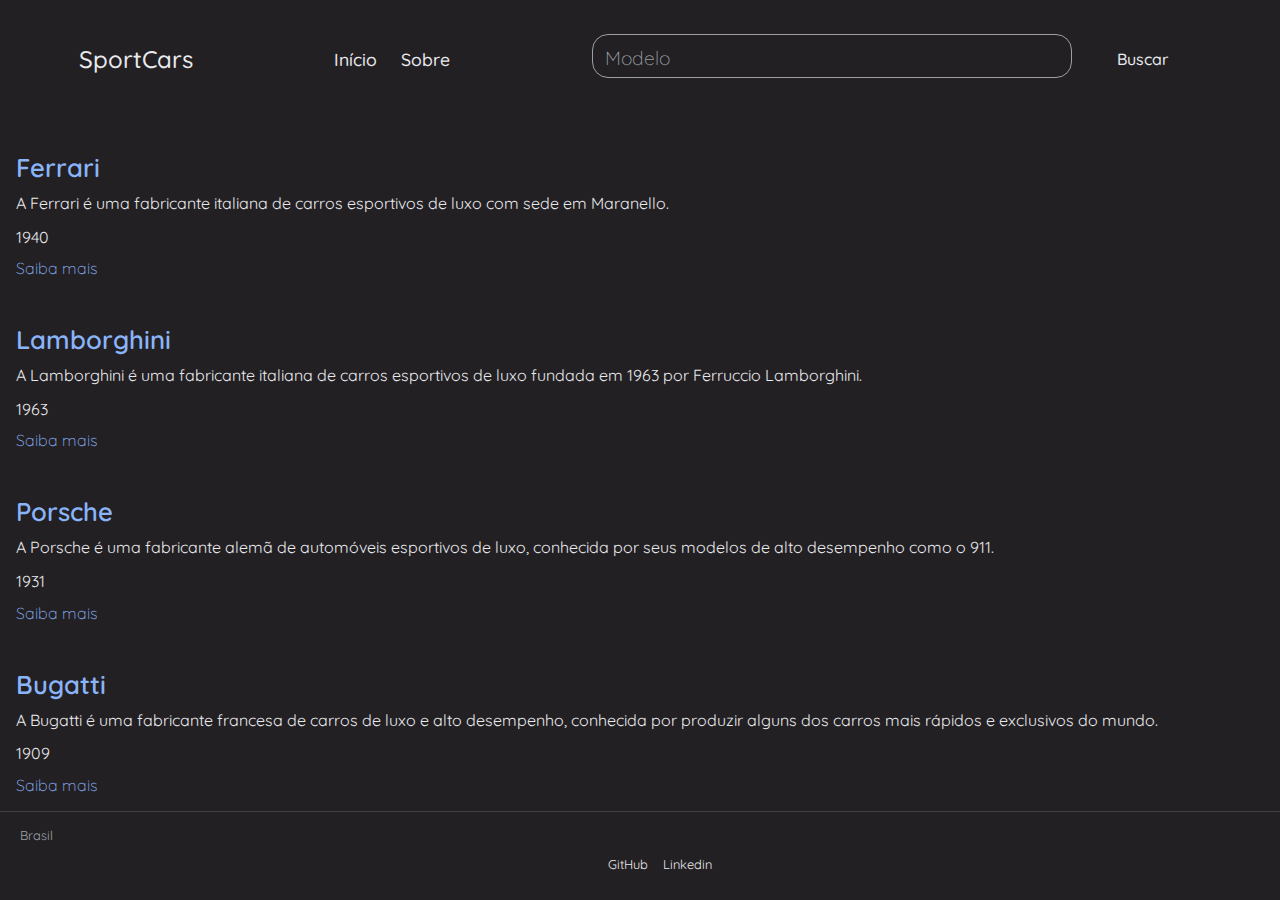
<file: index.html>
<!DOCTYPE html>
<html lang="pt-br">

<head>
    <meta charset="UTF-8">
    <meta name="viewport" content="width=device-width, initial-scale=1.0">
    <title>SportCars</title>

</head>

<body>
    <header>
        <h1>SportCars</h1>
        <nav>
            <ul>
                <li><a href="index.html">Início</a></li>
                <li><a href="sobre.html">Sobre</a></li>
            </ul>
        </nav>
        <div>
            <input type="text" id="input-busca" placeholder="Modelo">
            <button id="botao-busca" onclick="iniciarBusca()">Buscar</button>
        </div>
    </header>
    <link rel="stylesheet" href="style.css">
    <main>
        <section class="card-container">
            <!--  <article class="card">
                <h2>Lamborghini</h2>
                <p>fabricante italiana de automóveis esportivos de luxo e alto desempenho.</p>
                <p>1963</p>
                <a href="http://127.0.0.1:5500/historia.html" target="_blank">Saiba mais</a>
                p><span class="tag">Itália</span> <span class="tag">Esportivo</span> <span class="tag">Luxo</span>
            </article> -->
        </section>
    </main>

    <footer class="footer">
        <div class="footer-location">
            Brasil
        </div>
        <ul class="footer-links">
            <li>
                <a href="https://github.com/Darium050">GitHub</a>
            </li>
            <li>
                <a href="https://www.linkedin.com/in/pedro-camargo-983438268/">Linkedin</a>
            </li>
        </ul>
    </footer>
    <script src="script.js"></script>
</body>

</html>
</file>
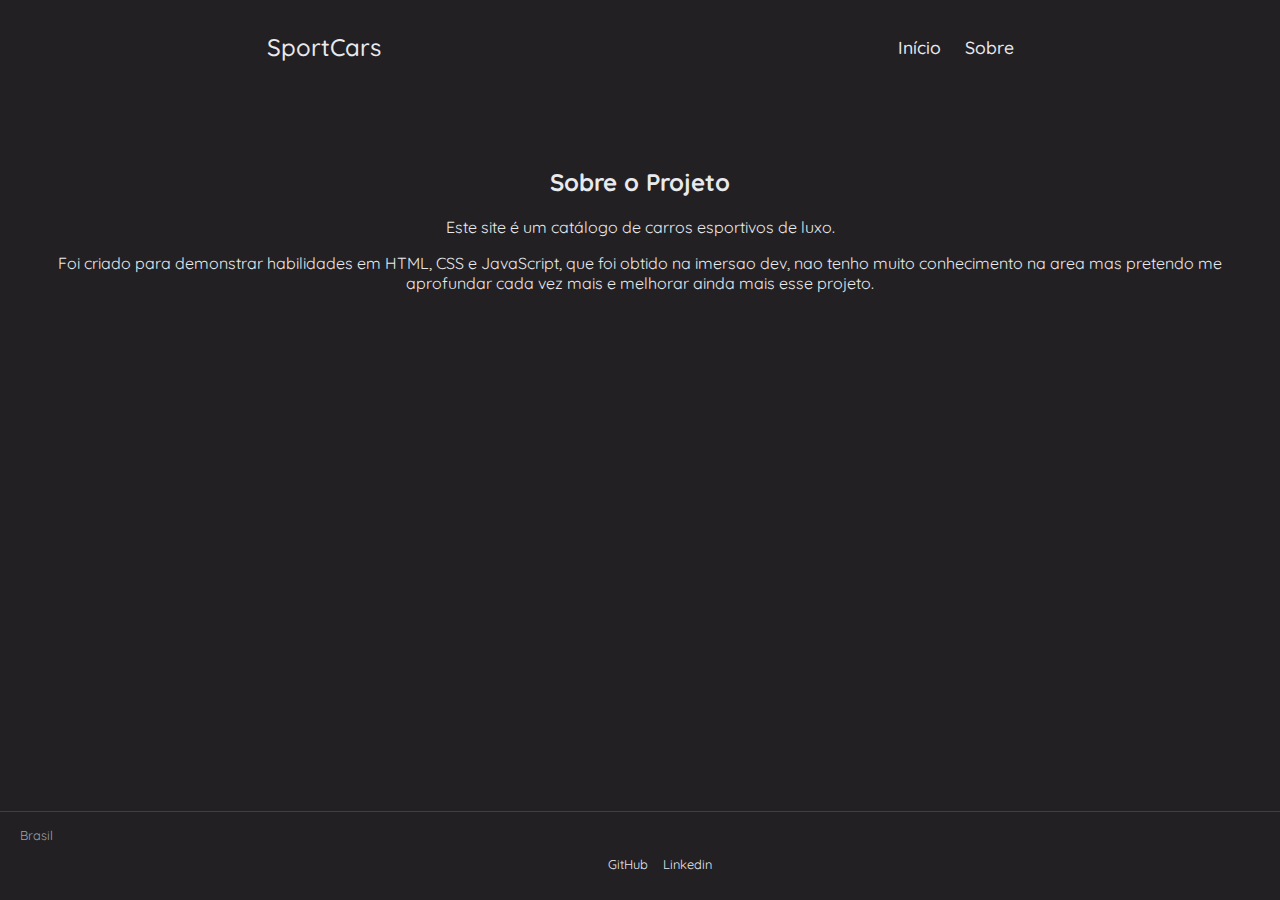
<file: sobre.html>
<!DOCTYPE html>
<html lang="pt-br">

<head>
    <meta charset="UTF-8">
    <meta name="viewport" content="width=device-width, initial-scale=1.0">
    <title>Sobre - SportCars</title>
    <link rel="stylesheet" href="style.css">
</head>

<body>
    <header>
        <h1>SportCars</h1>
        <nav>
            <ul>
                <li><a href="index.html">Início</a></li>
                <li><a href="sobre.html">Sobre</a></li>
                
            </ul>
        </nav>
    </header>

    <main>
        <section style="padding: 20px; text-align: center;">
            <h2>Sobre o Projeto</h2>
            <p>Este site é um catálogo de carros esportivos de luxo.</p>
            <p>Foi criado para demonstrar habilidades em HTML, CSS e JavaScript, que foi obtido na imersao dev,
                nao tenho muito conhecimento na area mas pretendo me aprofundar cada vez mais e melhorar ainda mais esse projeto.</p>
        </section>
    </main>

    <footer class="footer">
        <div class="footer-location">
            Brasil
        </div>
        <ul class="footer-links">
            <li><a href="https://github.com/Darium050">GitHub</a></li>
            <li><a href="https://www.linkedin.com/in/pedro-camargo-983438268/">Linkedin</a></li>
        </ul>
    </footer>
</body>

</html>
</file>
<file: style.css>
@import url('https://fonts.googleapis.com/css2?family=Quicksand:wght@300..700&display=swap');
/* Importa a fonte Quicksand do Google Fonts */

* {
    box-sizing: border-box;
    /* Garante que padding e border não aumentem o tamanho total do elemento */
}

:root {
    --primary-color: #8ab4f8;
    /* Cor primária (azul claro) */
    --secondary-color: #e8eaed;
    /* Cor secundária (cinza claro) */
    --tertiary-color: #9aa0a6;
    /* Cor terciária (cinza médio) */
    --bg-color: #232024;
    /* Cor de fundo (cinza escuro) */
}

body {
    margin: 0;
    /* Remove a margem padrão do body */
    background: var(--bg-color);
    /* Define a cor de fundo usando uma variável */
    color: var(--secondary-color);
    /* Define a cor do texto padrão usando uma variável */
    font-family: "Quicksand", sans-serif;
    /* Define a família da fonte */
}

header {
    padding: 2rem 1rem;
    /* Espaçamento interno (2rem em cima/baixo, 1rem nos lados) */
    display: flex;
    /* Habilita o layout flexbox */
    align-items: center;
    /* Alinha os itens verticalmente ao centro */
    justify-content: space-around;
    /* Distribui os itens com espaço ao redor */
    position: sticky;
    /* Mantém o cabeçalho fixo no topo ao rolar a página */
    top: 0;
    /* Posição do topo quando sticky */
    background: var(--bg-color);
    /* Cor de fundo do cabeçalho */
    z-index: 10;
    /* Define a ordem de empilhamento para ficar sobre outros elementos */
    border-bottom: 1px solid var(--bg-color);
    /* Adiciona uma borda inferior */
    gap: 1rem;
    /* Espaçamento entre os elementos flex */
}

header h1 {
    font-size: 1.5rem;
    /* Tamanho da fonte */
    margin: 0;
    /* Remove a margem padrão */
    font-weight: 500;
    /* Peso da fonte (médio) */
    white-space: nowrap;
    /* Impede a quebra de linha do texto */
}

nav ul {
    list-style: none;
    /* Remove os marcadores de lista (bolinhas) */
    margin: 0;
    padding: 0;
    display: flex;
    /* Alinha os itens horizontalmente */
    gap: 1.5rem;
    /* Espaçamento entre os links */
}

nav a {
    text-decoration: none;
    /* Remove o sublinhado padrão */
    color: var(--secondary-color);
    /* Cor do texto do link */
    font-weight: 500;
    font-size: 1.1rem;
    padding-bottom: 5px;
    /* Espaço para o efeito de sublinhado */
    position: relative;
    /* Necessário para o pseudo-elemento ::after */
    transition: color 0.2s ease;
    /* Transição suave da cor */
}

nav a:hover {
    color: var(--primary-color);
    /* Muda a cor do texto ao passar o mouse */
}



div input {
    padding: 0.375rem 0.75rem;
    /* Espaçamento interno */
    border-radius: 1rem;
    /* Arredonda as bordas */
    border: 1px solid var(--tertiary-color);
    /* Define a borda */
    background: var(--bg-color);
    /* Cor de fundo */
    font-family: inherit;
    /* Herda a família da fonte do elemento pai */
    font-size: 1.5rem;
    /* Tamanho da fonte */
    transition: all 0.2s ease;
    /* Adiciona uma transição suave para todas as propriedades */
    width: 30rem;
    /* Largura do input */
    color: var(--secondary-color);
    /* Cor do texto digitado */
    margin-right: .5rem;
    /* Margem à direita */
}

div input::placeholder {
    font-size: 1.2rem;
    /* Tamanho da fonte do placeholder */
    font-weight: 300;
    /* Peso da fonte do placeholder */
    color: var(--tertiary-color);
    /* Cor do texto do placeholder */
}

div input:focus {
    outline: none;
    /* Remove a borda de foco padrão */
    border-color: var(--bg-color);
    /* Muda a cor da borda ao focar */
    box-shadow: 0 0 0 0.1rem var(--tertiary-color);
    /* Adiciona uma sombra de caixa para indicar foco */
}

#botao-busca {
    padding: 1rem 2rem;
    /* Espaçamento interno */
    border-radius: 1rem;
    /* Arredonda as bordas */
    border: none;
    /* Remove a borda padrão */
    cursor: pointer;
    /* Muda o cursor para uma mão ao passar por cima */
    font-family: inherit;
    /* Herda a família da fonte */
    font-weight: 500;
    /* Peso da fonte */
    font-size: 1rem;
    /* Tamanho da fonte */
    white-space: nowrap;
    /* Impede a quebra de linha do texto */
    transition: background-color 0.2s ease, color 0.2s ease;
    /* Transição suave para cor de fundo e cor do texto */
    background-color: var(--bg-color);
    /* Cor de fundo */
    color: var(--secondary-color);
    /* Cor do texto */
    border: 1px solid var(--bg-color);
    /* Adiciona uma borda */
}

#botao-busca:hover {
    background-color: var(--primary-color);
    /* Muda a cor de fundo ao passar o mouse */
    color: var(--bg-color);
    /* Muda a cor do texto ao passar o mouse */
    box-shadow: 0 0 0 0.1rem var(--primary-color);
    /* Adiciona uma sombra de caixa */
}

#botao-busca:active {
    transform: scale(0.98);
    /* Efeito de clique (diminui o tamanho) */
}

main {
    overflow-y: scroll;
    /* Adiciona uma barra de rolagem vertical se o conteúdo exceder a altura */
    max-width: 80rem;
    /* Largura máxima do conteúdo principal */
    margin: 0 auto;
    /* Centraliza o conteúdo principal horizontalmente */
    margin-top: 2rem;
    /* Margem no topo */
    height: calc(100vh - 10rem - 4rem);
    /* Calcula a altura para preencher o espaço restante da tela */
}

article {
    background: none;
    /* Sem cor de fundo */
    border-radius: 0;
    /* Sem bordas arredondadas */
    padding: 0;
    /* Remove o padding */
    padding: 0 1rem;
    /* Espaçamento interno nos lados */
    margin-bottom: 1.25rem;
    /* Margem inferior */
    box-shadow: none;
    /* Sem sombra */
    transition: background-color 0.3s ease, border-bottom-color 0.3s ease;
    /* Transição suave */
    border-bottom: 1px solid var(--bg-color);
    /* Borda inferior */
    padding-bottom: 1.5rem;
    /* Espaçamento interno inferior */
}

article:hover {
    transform: scale(1.01);
    /* Aumenta ligeiramente o tamanho ao passar o mouse */
    cursor: pointer;
    /* Muda o cursor para uma mão */
}

article h2 {
    margin-top: 0;
    /* Remove a margem superior */
    font-weight: 600;
    /* Peso da fonte */
    font-size: 1.6rem;
    /* Tamanho da fonte */
    border-bottom: none;
    /* Sem borda inferior */
    padding-bottom: 0;
    /* Sem espaçamento interno inferior */
    margin-bottom: 0.25rem;
    /* Margem inferior */
    color: var(--primary-color);
    /* Cor do texto */
}

article p {
    margin: 0.5rem 0;
    /* Margem superior e inferior */
    line-height: 1.6;
    /* Altura da linha para melhor legibilidade */
    font-size: 1rem;
    /* Tamanho da fonte */
    margin-bottom: 0.5rem;
    /* Margem inferior */
    color: var(--secondary-color);
    /* Cor do texto */
}

article p strong {
    color: var(--tertiary-color);
    /* Cor do texto em negrito */
    font-weight: 400;
    /* Peso da fonte */
}

article a {
    color: var(--primary-color);
    /* Cor do link */
    text-decoration: none;
    /* Remove o sublinhado padrão */
    font-weight: 200;
    /* Peso da fonte */
}

article a:hover {
    text-decoration: underline;
    /* Adiciona sublinhado ao passar o mouse */
}

.footer {
    position: absolute;
    /* Posicionamento absoluto em relação ao elemento pai posicionado */
    bottom: 0;
    /* Alinha na parte inferior */
    left: 0;
    /* Alinha à esquerda */
    width: 100%;
    /* Largura total */
    color: var(--tertiary-color);
    /* Cor do texto */
    background-color: var(--bg-color);
    /* Cor de fundo */
    padding: 15px 20px;
    /* Espaçamento interno */
    border-top: 1px solid #3c4043;
    /* Borda superior */
    font-size: 0.8rem;
    /* Tamanho da fonte */
}

.footer-location {
    color: #9aa0a6;
    /* Cor do texto */
    margin-bottom: 10px;
    /* Margem inferior */
}

.footer-links {
    list-style: none;
    /* Remove os marcadores da lista */
    display: flex;
    /* Habilita o layout flexbox */
    flex-wrap: wrap;
    /* Permite que os itens quebrem para a próxima linha */
    justify-content: center;
    /* Centraliza os itens horizontalmente */
    gap: 15px;
    /* Espaçamento entre os links */
}

.footer-links a {
    color: var(--secondary-color);
    /* Cor do link */
    text-decoration: none;
    /* Remove o sublinhado */
    transition: color 0.2s;
    /* Transição suave para a cor */
}

.footer-links a:hover {
    color: var(--accent-color);
    /* Muda a cor do link ao passar o mouse (variável não definida) */
}

@media (max-width: 768px) {
    header {
        /* Estilos para telas com largura máxima de 768px */
        flex-direction: column;
        /* Organiza os itens do cabeçalho em coluna */
        padding: 1rem;
        /* Reduz o espaçamento interno */
    }

    header h1 {
        /* Estilos para o h1 no cabeçalho em telas menores */
        text-align: center;
        /* Centraliza o texto */
        margin-bottom: 1rem;
        /* Adiciona margem inferior */
    }

    div input {
        /* Estilos para o input em telas menores */
        width: 90vw;
        /* Largura baseada na largura da viewport */
        font-size: 1.2rem;
        /* Reduz o tamanho da fonte */
    }

    main {
        /* Estilos para o main em telas menores */
        padding: 0 1rem;
        /* Adiciona espaçamento lateral */
    }

    article:hover {
        /* Estilos para o article em telas menores */
        transform: none;
        /* Remove o efeito de escala ao passar o mouse */
    }
}

@media (max-width: 480px) {
    header h1 {
        /* Estilos para o h1 em telas com largura máxima de 480px */
        font-size: 1rem;
        /* Reduz ainda mais o tamanho da fonte */
        max-width: 70%;
        /* Define uma largura máxima */
        word-wrap: break-word;
        /* Permite a quebra de palavras longas */
    }

    div input,
    /* Estilos para o input e seu placeholder em telas muito pequenas */
    div input::placeholder {
        font-size: 1rem;
        /* Reduz o tamanho da fonte */
    }

    article h2 {
        /* Estilos para o h2 do article em telas muito pequenas */
        font-size: 1.3rem;
        /* Reduz o tamanho da fonte */
    }

    div {
        /* Estilos para a div do cabeçalho em telas muito pequenas */
        display: flex;
        /* Habilita flexbox */
        align-items: center;
        /* Alinha itens ao centro */
        justify-content: center;
        /* Centraliza itens */
        flex-direction: column;
        /* Organiza em coluna */
        gap: 0.5rem;
        /* Espaçamento entre os itens */
    }

    .footer {
        /* Estilos para o rodapé em telas muito pequenas */
        display: none;
        /* Oculta o rodapé */
    }

    button {
        /* Estilos para o botão em telas muito pequenas */
        margin-top: 1rem;
        /* Adiciona margem no topo */
    }
}
</file>
